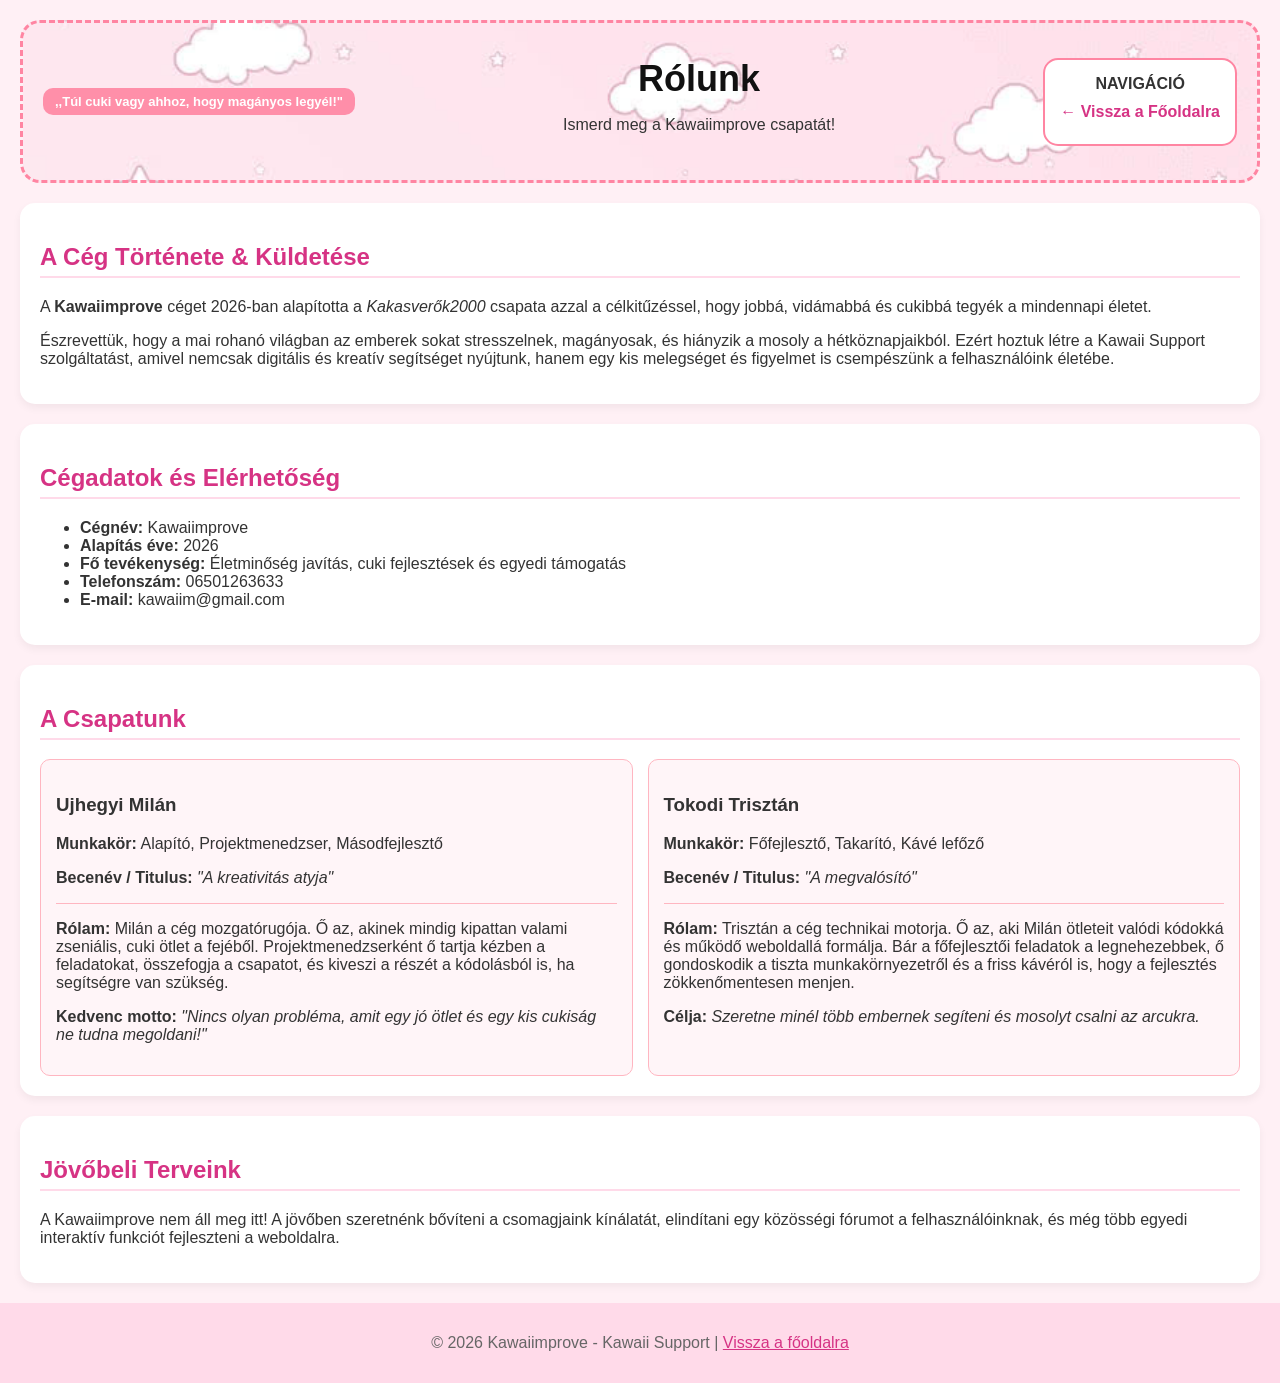
<file: rolunk.html>
<!DOCTYPE html>
<html lang="hu">
<head>
    <meta charset="UTF-8">
    <meta name="viewport" content="width=device-width, initial-scale=1.0">
    <title>Rólunk - Kawaiimprove</title>
    <!-- Ugyanazt a style.css-t használjuk! -->
    <link rel="stylesheet" href="style.css">
</head>
<body>

    <div class="fejlec">
        <div class="bal">
            <div class="motto">,,Túl cuki vagy ahhoz, hogy magányos legyél!"</div>
        </div>

        <div class="kozep">
            <h1>Rólunk</h1>
            <p class="sub-title">Ismerd meg a Kawaiimprove csapatát!</p>
        </div>

        <div class="jobb">
            <nav>
                <strong>NAVIGÁCIÓ</strong>
                <ul>
                    <!-- Visszamutató link a főoldalra -->
                    <li><a href="index.html">← Vissza a Főoldalra</a></li>
                </ul>
            </nav>
        </div>
    </div>

    <section>
        <h2>A Cég Története & Küldetése</h2>
        <p>A <strong>Kawaiimprove</strong> céget 2026-ban alapította a <em>Kakasverők2000</em> csapata azzal a célkitűzéssel, hogy jobbá, vidámabbá és cukibbá tegyék a mindennapi életet.</p>
        <p>Észrevettük, hogy a mai rohanó világban az emberek sokat stresszelnek, magányosak, és hiányzik a mosoly a hétköznapjaikból. Ezért hoztuk létre a Kawaii Support szolgáltatást, amivel nemcsak digitális és kreatív segítséget nyújtunk, hanem egy kis melegséget és figyelmet is csempészünk a felhasználóink életébe.</p>
    </section>

    <section>
        <h2>Cégadatok és Elérhetőség</h2>
        <ul>
            <li><strong>Cégnév:</strong> Kawaiimprove </li>
            <li><strong>Alapítás éve:</strong> 2026</li>
            <li><strong>Fő tevékenység:</strong> Életminőség javítás, cuki fejlesztések és egyedi támogatás</li>
            <li><strong>Telefonszám:</strong> 06501263633</li>
            <li><strong>E-mail:</strong> kawaiim@gmail.com</li>
        </ul>
    </section>

    <section>
        <h2>A Csapatunk</h2>
        <div class="cards">
           
            <div class="card">
                <h3>Ujhegyi Milán</h3>
                <p><strong>Munkakör:</strong> Alapító, Projektmenedzser, Másodfejlesztő</p>
                <p><strong>Becenév / Titulus:</strong> <em>"A kreativitás atyja"</em></p>
                <hr style="border: 0; border-top: 1px solid #ffb6c1; margin: 10px 0;">
                <p><strong>Rólam:</strong> Milán a cég mozgatórugója. Ő az, akinek mindig kipattan valami zseniális, cuki ötlet a fejéből. Projektmenedzserként ő tartja kézben a feladatokat, összefogja a csapatot, és kiveszi a részét a kódolásból is, ha segítségre van szükség.</p>
                <p><strong>Kedvenc motto:</strong> <em>"Nincs olyan probléma, amit egy jó ötlet és egy kis cukiság ne tudna megoldani!"</em></p>
            </div>

            <div class="card">
                <h3>Tokodi Trisztán</h3>
                <p><strong>Munkakör:</strong> Főfejlesztő, Takarító, Kávé lefőző</p>
                <p><strong>Becenév / Titulus:</strong> <em>"A megvalósító"</em></p>
                <hr style="border: 0; border-top: 1px solid #ffb6c1; margin: 10px 0;">
                <p><strong>Rólam:</strong> Trisztán a cég technikai motorja. Ő az, aki Milán ötleteit valódi kódokká és működő weboldallá formálja. Bár a főfejlesztői feladatok a legnehezebbek, ő gondoskodik a tiszta munkakörnyezetről és a friss kávéról is, hogy a fejlesztés zökkenőmentesen menjen.</p>
                <p><strong>Célja:</strong> <em>Szeretne minél több embernek segíteni és mosolyt csalni az arcukra.</em></p>
            </div>

        </div>
    </section>

    <section>
        <h2>Jövőbeli Terveink</h2>
        <p>A Kawaiimprove nem áll meg itt! A jövőben szeretnénk bővíteni a csomagjaink kínálatát, elindítani egy közösségi fórumot a felhasználóinknak, és még több egyedi interaktív funkciót fejleszteni a weboldalra.</p>
    </section>

    <!-- LÁBLÉC -->
    <div class="lab">
        <p>&copy; 2026 Kawaiimprove - Kawaii Support | <a href="index.html" style="color: #d63384;">Vissza a főoldalra</a></p>
    </div>

</body>
</html>
</file>
<file: style.css>
body {
    font-family: 'Segoe UI', Tahoma, Geneva, Verdana, sans-serif;
    background-color: #fff0f5;
    color: #333;
    margin: 0;
    padding: 0;
}

/* FEJLÉC TELJES HÁTTÉRREL */
.fejlec {
    background-image: url('kepek/hatterkep.jpg');
    background-size: cover;
    background-position: center;
    background-repeat: no-repeat;
    border: 3px dashed #ff85a2;
    border-radius: 20px;
    margin: 20px;
    padding: 20px;
    display: flex;
    justify-content: space-between;
    align-items: center;
    flex-wrap: wrap;
}

/* BAL OLDAL: LOGÓ ÉS ALATTA A MOTTÓ */
.bal {
    display: flex;
    flex-direction: column;
    align-items: flex-start;
    gap: 10px;
}

.bal-logo {
    max-width: 140px; /* Itt állíthatod a logó méretét */
    height: auto;
}

.motto {
    background-color: rgba(255, 133, 162, 0.9);
    color: white;
    padding: 6px 12px;
    border-radius: 10px;
    font-size: 13px;
    font-weight: bold;
}

/* KÖZÉPSŐ RÉSZ: ÜDVÖZLÉS */
.kozep {
    text-align: center;
    flex: 1;
    margin: 10px 20px;
    position: relative;
}

.kozep h1 {
    font-size: 36px;
    margin: 5px 0;
    color: #111;
}

.bemu {
    color: #666;
    font-style: italic;
    font-size: 18px;
    margin: 0;
}

/* JOBB OLDAL: NAVIGÁCIÓS SÁV */
.jobb nav {
    background-color: white;
    padding: 15px;
    border-radius: 15px;
    border: 2px solid #ff85a2;
    text-align: center;
}

.jobb ul {
    list-style: none;
    padding: 0;
    margin: 10px 0 0 0;
}

.jobb li {
    margin: 8px 0;
}

.jobb a {
    text-decoration: none;
    color: #d63384;
    font-weight: bold;
}

.jobb a:hover {
    color: #b50c44;
    background-color: #ebdada;
}

/* TARTALMI SZEKCIÓK */
section {
    background: white;
    margin: 20px;
    padding: 20px;
    border-radius: 15px;
    box-shadow: 0 4px 8px rgba(0,0,0,0.05);
}

h2 {
    color: #d63384;
    border-bottom: 2px solid #ffdae9;
    padding-bottom: 5px;
}

/* CSOMAGOK (KÁRTYÁK) */
.cards {
    display: flex;
    gap: 15px;
    flex-wrap: wrap;
}

.card {
    background-color: #fff5f8;
    border: 1px solid #ffb6c1;
    border-radius: 10px;
    padding: 15px;
    flex: 1;
    min-width: 200px;
}

/* LÁBLÉC */
.lab {
    text-align: center;
    padding: 15px;
    background-color: #ffdae9;
    color: #666;
    margin-top: 20px;
}

/* A figura nem foglal helyet a dobozon belül, így nem nyújtja a fejlécet */
.figura {
    position: absolute;
    bottom: 95px; /* Kilóghat vagy elhelyezkedhet a szöveg alatt */
    left: 50%;
    transform: translateX(-50%); /* Középre igazítja */
    max-width: 65px; /* Állítsd be a kívánt méretet */
    height: auto;
    cursor: pointer;
    transition: transform 0.2s ease;
}

.figura:hover {
    transform: translateX(-50%) scale(1.1);
}


.kepek-kontener {
    float: right;
    display: flex;
    justify-content: right; 
    gap: 25px; 
    margin-top: 25px;
    flex-wrap: wrap; 
}


.kep-kartya {
    width: 200px;
    background-color: #ffffff;
    border: 3px dashed #ff85a2; 
    border-radius: 20px;       
    padding: 10px;             
    box-shadow: 0 8px 15px rgba(255, 133, 162, 0.2); 
    transition: transform 0.3s ease, box-shadow 0.3s ease;
    max-width: 15%;            
}

/* A KÉPEK IGAZÍTÁSA */
.kep-kartya img {
    width: 100%;
    height: auto;
    display: block;
    border-radius: 12px;
}


.kep-kartya:hover {
    transform: translateY(-5px);
    box-shadow: 0 12px 20px rgba(255, 133, 162, 0.35);
}

/* Mobil nézet igazítás */
@media (max-width: 600px) {
    .kep-kartya {
        max-width: 100%; 
    }
}

.kep-kartya img {
    cursor: zoom-in;
}

#nagykep {
    display: none;
    position: fixed;
    inset: 0;
    background: rgba(0, 0, 0, 0.5);
    backdrop-filter: blur(5px);
    justify-content: center;
    align-items: center;
    cursor: zoom-out;
    z-index: 1000;
}

#nagykep img {
    max-width: 95%;
    max-height: 95%;
}

.card {
    cursor: pointer;
    transition: transform 0.2s ease;
}
.card:hover {
    transform: translateY(-4px);
}

#csomagModal {
    display: none;
    position: fixed;
    inset: 0;
    background: rgba(0, 0, 0, 0.5);
    backdrop-filter: blur(5px);
    justify-content: center;
    align-items: center;
    z-index: 1000;
}

.csomag-doboz {
    position: relative;
    display: flex;
    height: 360px;                 
    width: min(600px, 92vw);
    background: white;
    border: 3px dashed #ff85a2;
    border-radius: 20px;
    overflow: hidden;              
}

.csomag-doboz img {
    height: 100%;                 
    aspect-ratio: 9 / 16;          
    object-fit: cover;
}

.csomag-szoveg {
    padding: 20px;
    overflow-y: auto;
}

.csomag-szoveg h3 {
    color: #d63384;
    margin-top: 0;
}

.csomag-x {
    position: absolute;
    top: 8px;
    right: 10px;
    border: none;
    background: none;
    font-size: 20px;
    cursor: pointer;
    color: #d63384;
}

@media (max-width: 600px) {
    .csomag-doboz { height: 300px; }
}

.popup-szoveg {
    display: none;
}


.pay-btn {
    background-color: #d63384;
    color: white;
    font-size: 18px;
    font-weight: bold;
    padding: 12px 28px;
    border: none;
    border-radius: 25px;
    cursor: pointer;
    box-shadow: 0 4px 10px rgba(214, 51, 132, 0.3);
    transition: transform 0.2s, background-color 0.2s;
}

.pay-btn:hover {
    background-color: #b50c44;
    transform: scale(1.05);
}

.pay-modal {
    display: none;
    position: fixed;
    inset: 0;
    background: rgba(0, 0, 0, 0.5);
    backdrop-filter: blur(5px);
    justify-content: center;
    align-items: center;
    z-index: 1100; 
}


.pay-modal-content {
    background: white;
    border: 3px dashed #ff85a2;
    border-radius: 20px;
    padding: 25px;
    width: min(400px, 90vw);
    text-align: center;
    position: relative;
    box-shadow: 0 10px 25px rgba(255, 133, 162, 0.3);
}

.pay-modal-content h3 {
    color: #d63384;
    margin-top: 0;
}

.pay-modal-content p {
    color: #666;
    font-size: 14px;
}

#pay-form {
    display: flex;
    flex-direction: column;
    gap: 12px;
    margin-top: 15px;
}

#pay-email {
    padding: 12px;
    border: 2px solid #ffdae9;
    border-radius: 10px;
    font-size: 15px;
    outline: none;
    transition: border-color 0.2s;
}

#pay-email:focus {
    border-color: #d63384;
}

.submit-pay-btn {
    background-color: #ff85a2;
    color: white;
    border: none;
    padding: 12px;
    border-radius: 10px;
    font-size: 16px;
    font-weight: bold;
    cursor: pointer;
    transition: background-color 0.2s;
}

.submit-pay-btn:hover {
    background-color: #d63384;
}

.pay-close {
    position: absolute;
    top: 10px;
    right: 15px;
    border: none;
    background: none;
    font-size: 24px;
    color: #d63384;
    cursor: pointer;
}
</file>
